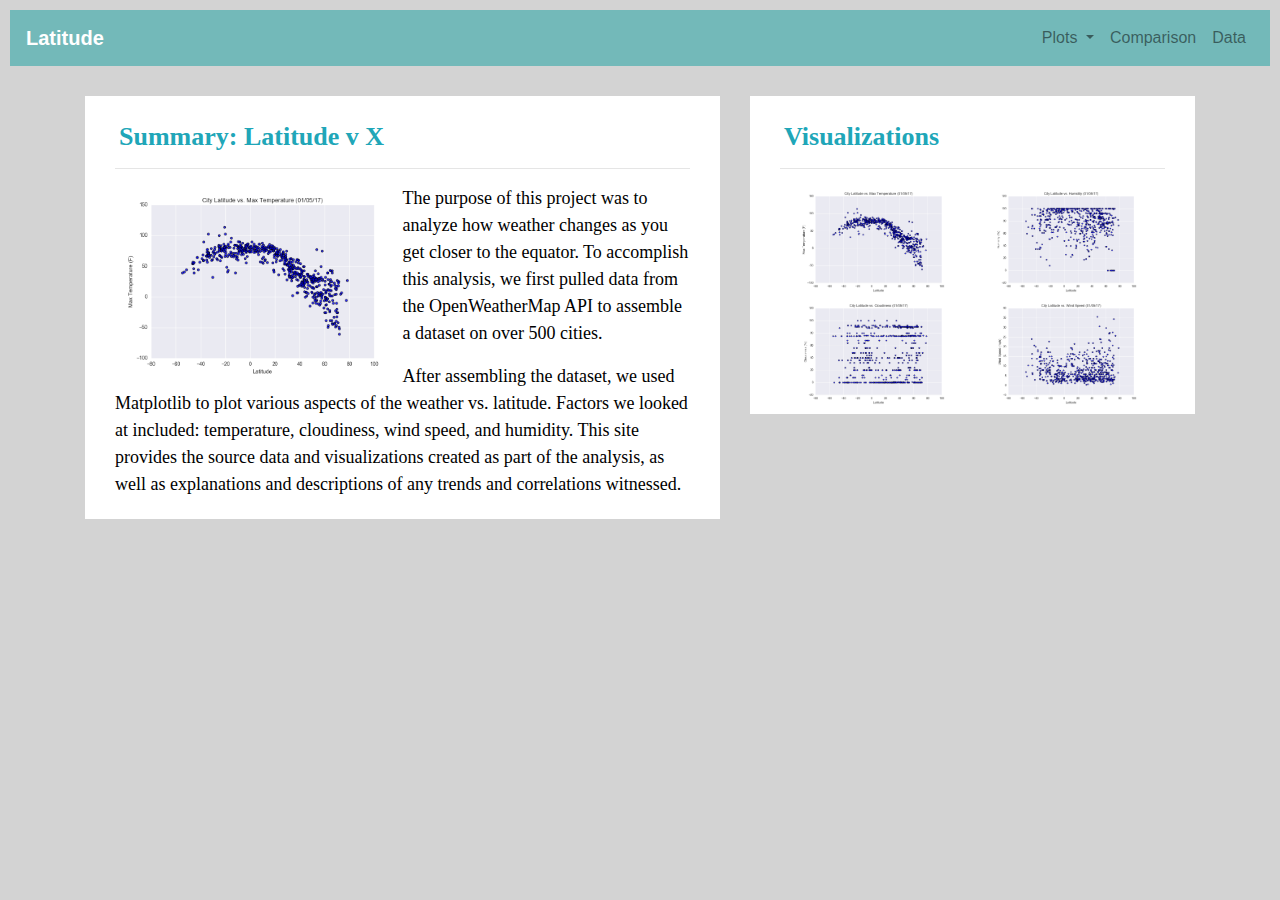
<file: index.html>
<!DOCTYPE html>
<html lang="en">
  <head>
      <meta charset="UTF-8">
      <title>Latitude vs. X</title>
      <link rel="stylesheet" href="https://stackpath.bootstrapcdn.com/bootstrap/4.3.1/css/bootstrap.min.css" integrity="sha384-ggOyR0iXCbMQv3Xipma34MD+dH/1fQ784/j6cY/iJTQUOhcWr7x9JvoRxT2MZw1T" crossorigin="anonymous">
      <link rel="stylesheet" href="style.css">
    </head>
<body>
    <nav class="navbar navbar-expand-lg navbar-light" style="background-color: #73b9b9">
        <a class="navbar-brand text-white" href="./index.html"><strong>Latitude</strong></a>
        
        <button class="navbar-toggler" type="button" data-toggle="collapse" data-target="#navbarSupportedContent" aria-controls="navbarSupportedContent" aria-expanded="false" aria-label="Toggle navigation">
          <span class="navbar-toggler-icon"></span>
        </button>
  
         
        <div class="collapse navbar-collapse" id="navbarSupportedContent">
       
                  <ul class="nav navbar-nav ml-auto">  
              <li class="nav-item dropdown">
              <a class="nav-link dropdown-toggle" href="#" id="navbarDropdown" role="button" data-toggle="dropdown" 
              aria-haspopup="true" aria-expanded="false">
                Plots
              </a>
              <div class="dropdown-menu" aria-labelledby="navbarDropdown">
                <a class="dropdown-item"  href="temp.html">Temperature</a>
                <a class="dropdown-item"  href="humidity.html">Humidity</a>
                <a class="dropdown-item"  href="cloudiness.html">Cloudiness</a>
                <a class="dropdown-item"  href="wind.html">Windspeed</a>
              </div>
            </li>
                      
            <li class="nav-item">
              <a class="nav-link" href="comparison.html">Comparison <span class="sr-only">(current)</span></a>
            </li>
                      
            <li class="nav-item">
              <a class="nav-link" href="./data.html">Data</a>
            </li>
  
          </ul>
                      
        </div>
      </nav>


    <div class="container">
        <section class="row">
            <div class="col-lg-7 col-md-12">
                <div class="plot-content">
                    <h1 class="headers">Summary: Latitude v X</h1>
                    <hr>
                    <img src="Resources/assets/images/MaxTemp.png" id="landing-image">
                    <p class=paragraph>
                        The purpose of this project was to analyze how weather changes as you get closer to the equator. To accomplish this analysis, 
                        we first pulled data from the OpenWeatherMap API to assemble a dataset on over 500 cities.
                    </p>
                    <p class="paragraph">
                        After assembling the dataset, we used Matplotlib to plot various aspects of the weather vs. latitude. Factors we looked at included: 
                        temperature, cloudiness, wind speed, and humidity. This site provides the source data and visualizations created as part of the analysis, 
                        as well as explanations and descriptions of any trends and correlations witnessed.
                    </p>
                </div>
            </div>

            <div class="col-lg-5 col-sm-12">
                <div class="visualization-content">
                  <h2 class="headers">Visualizations</h2>
                  <hr>
                  <div class="container">
        
                    <div class="row">
        
                      <div class="col-lg-6 col-sm-3">
                        <a href="./temp.html">
                        <img src="Resources/assets/images/MaxTemp.png"  alt="Latitude vs. Temperature" id="vis-image">
                        </a>
                      </div>
                  
                      <div class="col-lg-6 col-sm-3">
                        <a href="./humidity.html">
                        <img src="Resources/assets/images/Humidity.png" alt="Latitude vs. Humidity" id="vis-image">
                        </a>
                      </div>
                  
                      <div class="col-lg-6 col-sm-3">
                        <a href="./cloudiness.html">
                        <img src="Resources/assets/images/Cloudiness.png" alt="Latitude vs. Cloudiness" id="vis-image">
                        </a>
                      </div>
        
                      <div class="col-lg-6 col-sm-3">
                        <a href="./wind.html">
                        <img src="Resources/assets/images/WindSpeed.png" alt="Latitude vs. Wind Speed" id="vis-image">
                        </a>
                      </div>
                    </div>  
                </div>
                
                </div>
              </div>
        </section>
  </div> 


  <script src="https://code.jquery.com/jquery-3.3.1.slim.min.js" integrity="sha384-q8i/X+965DzO0rT7abK41JStQIAqVgRVzpbzo5smXKp4YfRvH+8abtTE1Pi6jizo" crossorigin="anonymous"></script>
  <script src="https://cdnjs.cloudflare.com/ajax/libs/popper.js/1.14.7/umd/popper.min.js" integrity="sha384-UO2eT0CpHqdSJQ6hJty5KVphtPhzWj9WO1clHTMGa3JDZwrnQq4sF86dIHNDz0W1" crossorigin="anonymous"></script>
  <script src="https://stackpath.bootstrapcdn.com/bootstrap/4.3.1/js/bootstrap.min.js" integrity="sha384-JjSmVgyd0p3pXB1rRibZUAYoIIy6OrQ6VrjIEaFf/nJGzIxFDsf4x0xIM+B07jRM" crossorigin="anonymous"></script>
</body>
</html>
</file>
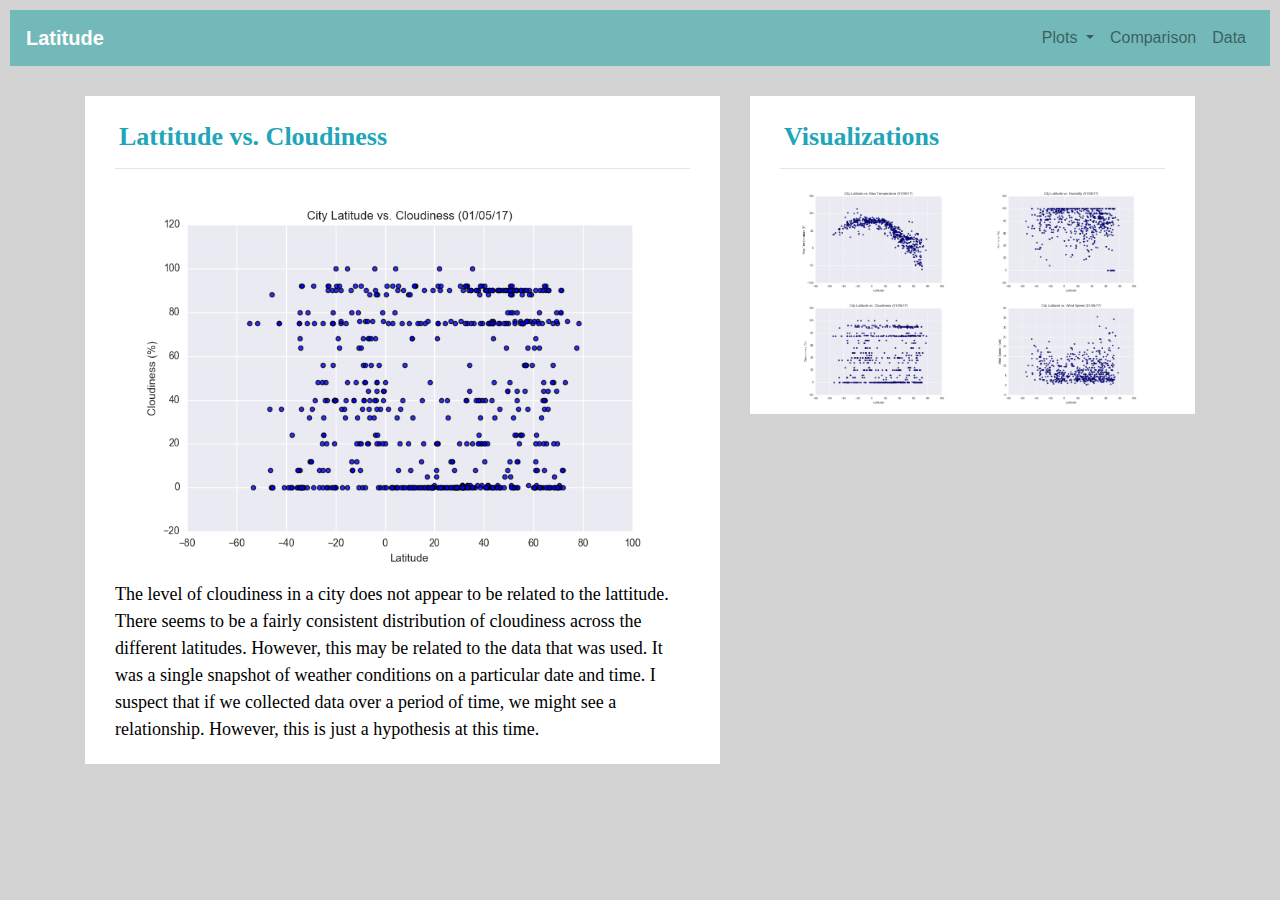
<file: cloudiness.html>
<!DOCTYPE html>
<html lang="en">
  <head>
      <meta charset="UTF-8">
      <title>Latitude vs. X: Cloudiness</title>
      <link rel="stylesheet" href="https://stackpath.bootstrapcdn.com/bootstrap/4.3.1/css/bootstrap.min.css" integrity="sha384-ggOyR0iXCbMQv3Xipma34MD+dH/1fQ784/j6cY/iJTQUOhcWr7x9JvoRxT2MZw1T" crossorigin="anonymous">
      <link rel="stylesheet" href="style.css">
    </head>
<body>
    <nav class="navbar navbar-expand-lg navbar-light" style="background-color: #73b9b9">
        <a class="navbar-brand text-white" href="./index.html"><strong>Latitude</strong></a>
        
        <button class="navbar-toggler" type="button" data-toggle="collapse" data-target="#navbarSupportedContent" aria-controls="navbarSupportedContent" aria-expanded="false" aria-label="Toggle navigation">
          <span class="navbar-toggler-icon"></span>
        </button>
  
         
        <div class="collapse navbar-collapse" id="navbarSupportedContent">
       
                  <ul class="nav navbar-nav ml-auto">  
              <li class="nav-item dropdown">
              <a class="nav-link dropdown-toggle" href="#" id="navbarDropdown" role="button" data-toggle="dropdown" 
              aria-haspopup="true" aria-expanded="false">
                Plots
              </a>
              <div class="dropdown-menu" aria-labelledby="navbarDropdown">
                <a class="dropdown-item"  href="temp.html">Temperature</a>
                <a class="dropdown-item"  href="humidity.html">Humidity</a>
                <a class="dropdown-item active"  href="cloudiness.html">Cloudiness</a>
                <a class="dropdown-item"  href="wind.html">Windspeed</a>
              </div>
            </li>
                      
            <li class="nav-item">
              <a class="nav-link" href="comparison.html">Comparison <span class="sr-only">(current)</span></a>
            </li>
                      
            <li class="nav-item">
              <a class="nav-link" href="./data.html">Data</a>
            </li>
  
          </ul>
                      
        </div>
      </nav>


    <div class="container">
        <section class="row">
            <div class="col-lg-7 col-md-12">
                <div class="plot-content">
                    <h1 class="headers">Lattitude vs. Cloudiness</h1>
                    <hr>
                    <img src="Resources/assets/images/Cloudiness.png" id="vis-image">
                    <p class=paragraph>
                        The level of cloudiness in a city does not appear to be related to the lattitude.  There
              seems to be a fairly consistent distribution of cloudiness across the different latitudes.  
              However, this may be related to the data that was used.  It was a single snapshot of weather
              conditions on a particular date and time.  I suspect that if we collected data over a period of
              time, we might see a relationship.  However, this is just a hypothesis at this time.
                    </p>
                </div>
            </div>

            <div class="col-lg-5 col-sm-12">
                <div class="visualization-content">
                  <h2 class="headers">Visualizations</h2>
                  <hr>
                  <div class="container">
        
                    <div class="row">
        
                      <div class="col-lg-6 col-sm-3">
                        <a href="./temp.html">
                        <img src="Resources/assets/images/MaxTemp.png"  alt="Latitude vs. Temperature" id="vis-image">
                        </a>
                      </div>
                  
                      <div class="col-lg-6 col-sm-3">
                        <a href="./humidity.html">
                        <img src="Resources/assets/images/Humidity.png" alt="Latitude vs. Humidity" id="vis-image">
                        </a>
                      </div>
                  
                      <div class="col-lg-6 col-sm-3">
                        <a href="./cloudiness.html">
                        <img src="Resources/assets/images/Cloudiness.png" alt="Latitude vs. Cloudiness" id="vis-image">
                        </a>
                      </div>
        
                      <div class="col-lg-6 col-sm-3">
                        <a href="./wind.html">
                        <img src="Resources/assets/images/WindSpeed.png" alt="Latitude vs. Wind Speed" id="vis-image">
                        </a>
                      </div>
                    </div>  
                </div>
                
                </div>
              </div>
        </section>
  </div> 


  <script src="https://code.jquery.com/jquery-3.3.1.slim.min.js" integrity="sha384-q8i/X+965DzO0rT7abK41JStQIAqVgRVzpbzo5smXKp4YfRvH+8abtTE1Pi6jizo" crossorigin="anonymous"></script>
  <script src="https://cdnjs.cloudflare.com/ajax/libs/popper.js/1.14.7/umd/popper.min.js" integrity="sha384-UO2eT0CpHqdSJQ6hJty5KVphtPhzWj9WO1clHTMGa3JDZwrnQq4sF86dIHNDz0W1" crossorigin="anonymous"></script>
  <script src="https://stackpath.bootstrapcdn.com/bootstrap/4.3.1/js/bootstrap.min.js" integrity="sha384-JjSmVgyd0p3pXB1rRibZUAYoIIy6OrQ6VrjIEaFf/nJGzIxFDsf4x0xIM+B07jRM" crossorigin="anonymous"></script>
</body>
</html>
</file>
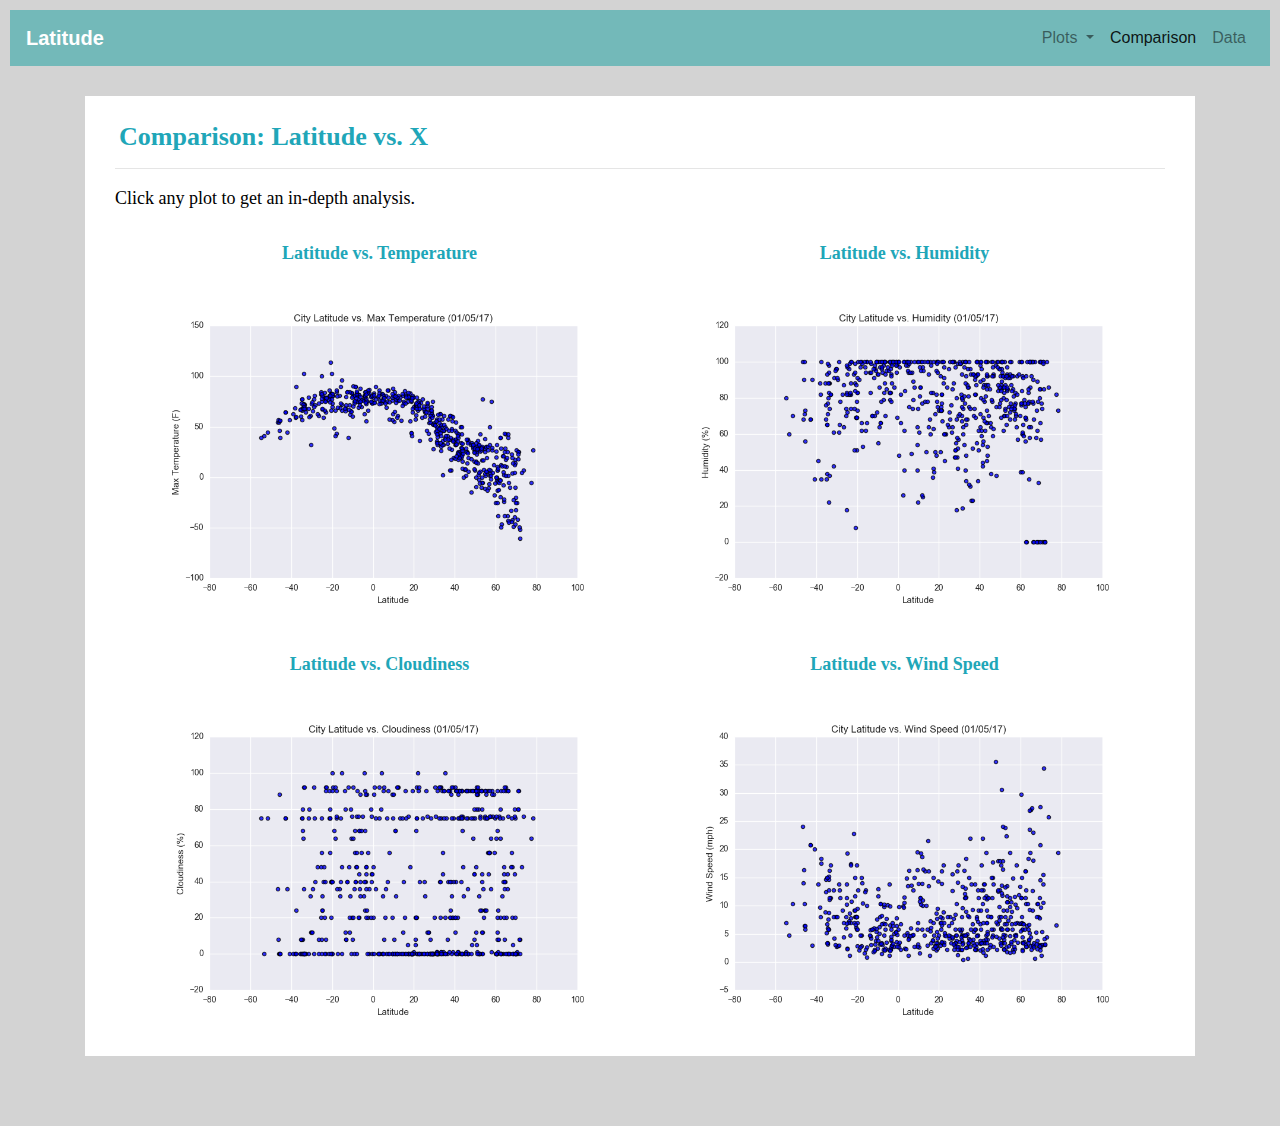
<file: comparison.html>
<!DOCTYPE html>
<html lang="en">
  <head>
      <meta charset="UTF-8">
      <title>Latitude vs. X: Comparison</title>
      <link rel="stylesheet" href="https://stackpath.bootstrapcdn.com/bootstrap/4.3.1/css/bootstrap.min.css" integrity="sha384-ggOyR0iXCbMQv3Xipma34MD+dH/1fQ784/j6cY/iJTQUOhcWr7x9JvoRxT2MZw1T" crossorigin="anonymous">
      <link rel="stylesheet" href="style.css">
    </head>
<body>
    <nav class="navbar navbar-expand-lg navbar-light" style="background-color: #73b9b9">
        <a class="navbar-brand text-white" href="./index.html"><strong>Latitude</strong></a>
        
        <button class="navbar-toggler" type="button" data-toggle="collapse" data-target="#navbarSupportedContent" aria-controls="navbarSupportedContent" aria-expanded="false" aria-label="Toggle navigation">
          <span class="navbar-toggler-icon"></span>
        </button>
  
         
        <div class="collapse navbar-collapse" id="navbarSupportedContent">
       
                  <ul class="nav navbar-nav ml-auto">  
              <li class="nav-item dropdown">
              <a class="nav-link dropdown-toggle" href="#" id="navbarDropdown" role="button" data-toggle="dropdown" 
              aria-haspopup="true" aria-expanded="false">
                Plots
              </a>
              <div class="dropdown-menu" aria-labelledby="navbarDropdown">
                <a class="dropdown-item"  href="temp.html">Temperature</a>
                <a class="dropdown-item"  href="humidity.html">Humidity</a>
                <a class="dropdown-item"  href="cloudiness.html">Cloudiness</a>
                <a class="dropdown-item"  href="wind.html">Windspeed</a>
              </div>
            </li>
                      
            <li class="nav-item active">
              <a class="nav-link" href="comparison.html">Comparison <span class="sr-only">(current)</span></a>
            </li>
                      
            <li class="nav-item">
              <a class="nav-link" href="./data.html">Data</a>
            </li>
  
          </ul>
                      
        </div>
      </nav>


    <div class="container">
        <section class="row">

            <div class="col-lg-12 col-sm-12">
                <div class="visualization-content">
                  <h1 class="headers">Comparison: Latitude vs. X</h1>
                  <hr>
                  <p class=paragraph>Click any plot to get an in-depth analysis.</p>
                  <div class="container">
        
                    <div class="row">
        
                      <div class="col-lg-6 col-sm-12">
                        <h1 class="subheaders">Latitude vs. Temperature</h1>
                        <a href="./temp.html">
                        <img src="Resources/assets/images/MaxTemp.png"  alt="Latitude vs. Temperature" id="compare-image">
                        </a>
                      </div>
                  
                      <div class="col-lg-6 col-sm-12">
                        <h1 class="subheaders">Latitude vs. Humidity</h1>
                        <a href="./humidity.html">
                        <img src="Resources/assets/images/Humidity.png" alt="Latitude vs. Humidity" id="compare-image">
                        </a>
                      </div>
                  
                      <div class="col-lg-6 col-sm-12">
                        <h1 class="subheaders">Latitude vs. Cloudiness</h1>
                        <a href="./cloudiness.html">
                        <img src="Resources/assets/images/Cloudiness.png" alt="Latitude vs. Cloudiness" id="compare-image">
                        </a>
                      </div>
        
                      <div class="col-lg-6 col-sm-12">
                        <h1 class="subheaders">Latitude vs. Wind Speed</h1>
                        <a href="./wind.html">
                        <img src="Resources/assets/images/WindSpeed.png" alt="Latitude vs. Wind Speed" id="compare-image">
                        </a>
                      </div>
                    </div>  
                </div>
                
                </div>
              </div>
        </section>
  </div> 


  <script src="https://code.jquery.com/jquery-3.3.1.slim.min.js" integrity="sha384-q8i/X+965DzO0rT7abK41JStQIAqVgRVzpbzo5smXKp4YfRvH+8abtTE1Pi6jizo" crossorigin="anonymous"></script>
  <script src="https://cdnjs.cloudflare.com/ajax/libs/popper.js/1.14.7/umd/popper.min.js" integrity="sha384-UO2eT0CpHqdSJQ6hJty5KVphtPhzWj9WO1clHTMGa3JDZwrnQq4sF86dIHNDz0W1" crossorigin="anonymous"></script>
  <script src="https://stackpath.bootstrapcdn.com/bootstrap/4.3.1/js/bootstrap.min.js" integrity="sha384-JjSmVgyd0p3pXB1rRibZUAYoIIy6OrQ6VrjIEaFf/nJGzIxFDsf4x0xIM+B07jRM" crossorigin="anonymous"></script>
</body>
</html>
</file>
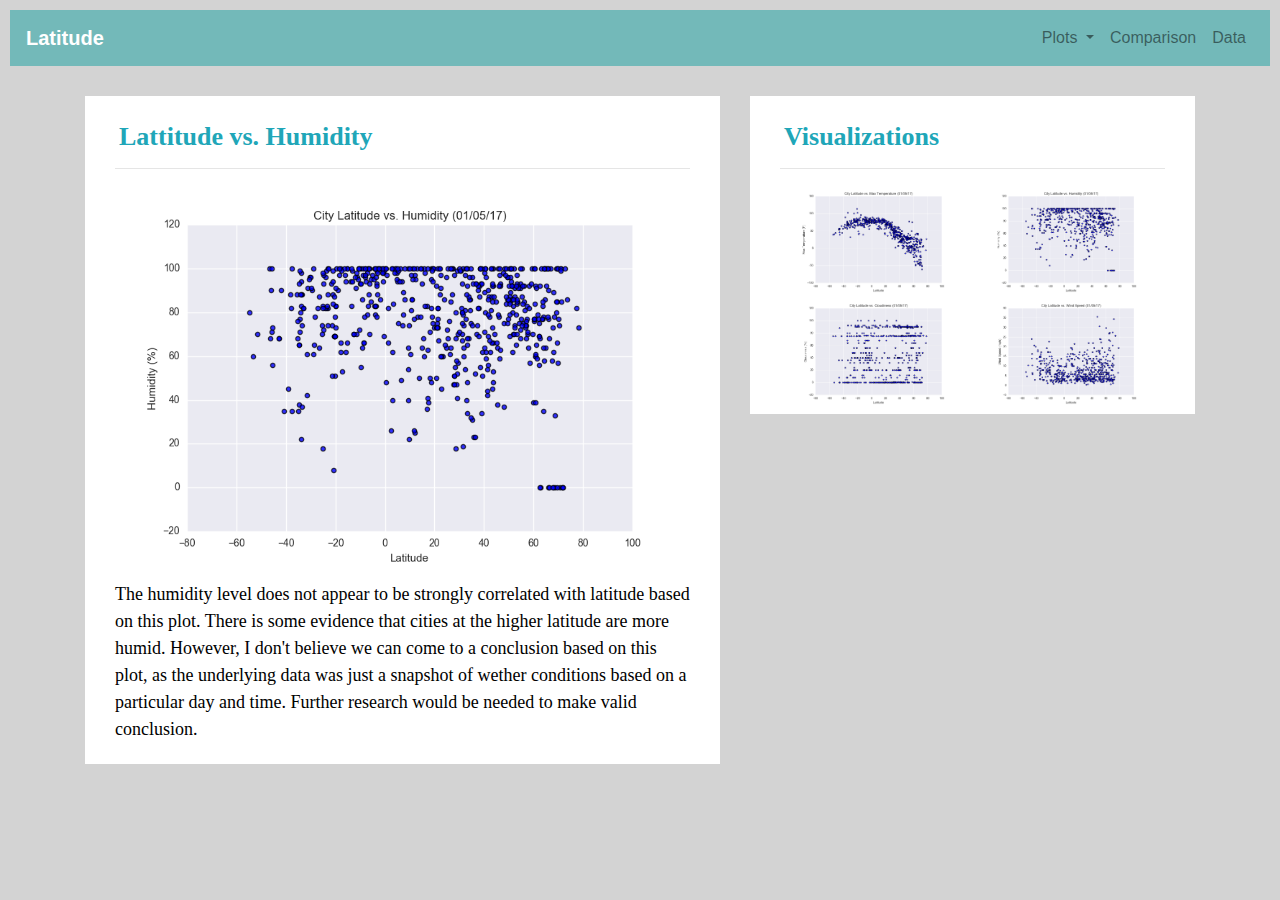
<file: humidity.html>
<!DOCTYPE html>
<html lang="en">
  <head>
      <meta charset="UTF-8">
      <title>Latitude vs. X: Humidity</title>
      <link rel="stylesheet" href="https://stackpath.bootstrapcdn.com/bootstrap/4.3.1/css/bootstrap.min.css" integrity="sha384-ggOyR0iXCbMQv3Xipma34MD+dH/1fQ784/j6cY/iJTQUOhcWr7x9JvoRxT2MZw1T" crossorigin="anonymous">
      <link rel="stylesheet" href="style.css">
    </head>
<body>
    <nav class="navbar navbar-expand-lg navbar-light" style="background-color: #73b9b9">
        <a class="navbar-brand text-white" href="./index.html"><strong>Latitude</strong></a>
        
        <button class="navbar-toggler" type="button" data-toggle="collapse" data-target="#navbarSupportedContent" aria-controls="navbarSupportedContent" aria-expanded="false" aria-label="Toggle navigation">
          <span class="navbar-toggler-icon"></span>
        </button>
  
         
        <div class="collapse navbar-collapse" id="navbarSupportedContent">
       
                  <ul class="nav navbar-nav ml-auto">  
              <li class="nav-item dropdown">
              <a class="nav-link dropdown-toggle" href="#" id="navbarDropdown" role="button" data-toggle="dropdown" 
              aria-haspopup="true" aria-expanded="false">
                Plots
              </a>
              <div class="dropdown-menu" aria-labelledby="navbarDropdown">
                <a class="dropdown-item"  href="temp.html">Temperature</a>
                <a class="dropdown-item active"  href="humidity.html">Humidity</a>
                <a class="dropdown-item"  href="cloudiness.html">Cloudiness</a>
                <a class="dropdown-item"  href="wind.html">Windspeed</a>
              </div>
            </li>
                      
            <li class="nav-item">
              <a class="nav-link" href="comparison.html">Comparison <span class="sr-only">(current)</span></a>
            </li>
                      
            <li class="nav-item">
              <a class="nav-link" href="./data.html">Data</a>
            </li>
  
          </ul>
                      
        </div>
      </nav>


    <div class="container">
        <section class="row">
            <div class="col-lg-7 col-md-12">
                <div class="plot-content">
                    <h1 class="headers">Lattitude vs. Humidity</h1>
                    <hr>
                    <img src="Resources/assets/images/Humidity.png" id="vis-image">
                    <p class=paragraph>
                        The humidity level does not appear to be strongly correlated with latitude based on this plot.  
              There is some evidence that cities at the higher latitude are more humid.  However, I don't believe
              we can come to a conclusion based on this plot, as the underlying data was just a snapshot
              of wether conditions based on a particular day and time.  Further research would be needed
              to make valid conclusion.
                    </p>
                </div>
            </div>

            <div class="col-lg-5 col-sm-12">
                <div class="visualization-content">
                  <h2 class="headers">Visualizations</h2>
                  <hr>
                  <div class="container">
        
                    <div class="row">
        
                      <div class="col-lg-6 col-sm-3">
                        <a href="./temp.html">
                        <img src="Resources/assets/images/MaxTemp.png"  alt="Latitude vs. Temperature" id="vis-image">
                        </a>
                      </div>
                  
                      <div class="col-lg-6 col-sm-3">
                        <a href="./humidity.html">
                        <img src="Resources/assets/images/Humidity.png" alt="Latitude vs. Humidity" id="vis-image">
                        </a>
                      </div>
                  
                      <div class="col-lg-6 col-sm-3">
                        <a href="./cloudiness.html">
                        <img src="Resources/assets/images/Cloudiness.png" alt="Latitude vs. Cloudiness" id="vis-image">
                        </a>
                      </div>
        
                      <div class="col-lg-6 col-sm-3">
                        <a href="./wind.html">
                        <img src="Resources/assets/images/WindSpeed.png" alt="Latitude vs. Wind Speed" id="vis-image">
                        </a>
                      </div>
                    </div>  
                </div>
                
                </div>
              </div>
        </section>
  </div> 


  <script src="https://code.jquery.com/jquery-3.3.1.slim.min.js" integrity="sha384-q8i/X+965DzO0rT7abK41JStQIAqVgRVzpbzo5smXKp4YfRvH+8abtTE1Pi6jizo" crossorigin="anonymous"></script>
  <script src="https://cdnjs.cloudflare.com/ajax/libs/popper.js/1.14.7/umd/popper.min.js" integrity="sha384-UO2eT0CpHqdSJQ6hJty5KVphtPhzWj9WO1clHTMGa3JDZwrnQq4sF86dIHNDz0W1" crossorigin="anonymous"></script>
  <script src="https://stackpath.bootstrapcdn.com/bootstrap/4.3.1/js/bootstrap.min.js" integrity="sha384-JjSmVgyd0p3pXB1rRibZUAYoIIy6OrQ6VrjIEaFf/nJGzIxFDsf4x0xIM+B07jRM" crossorigin="anonymous"></script>
</body>
</html>
</file>
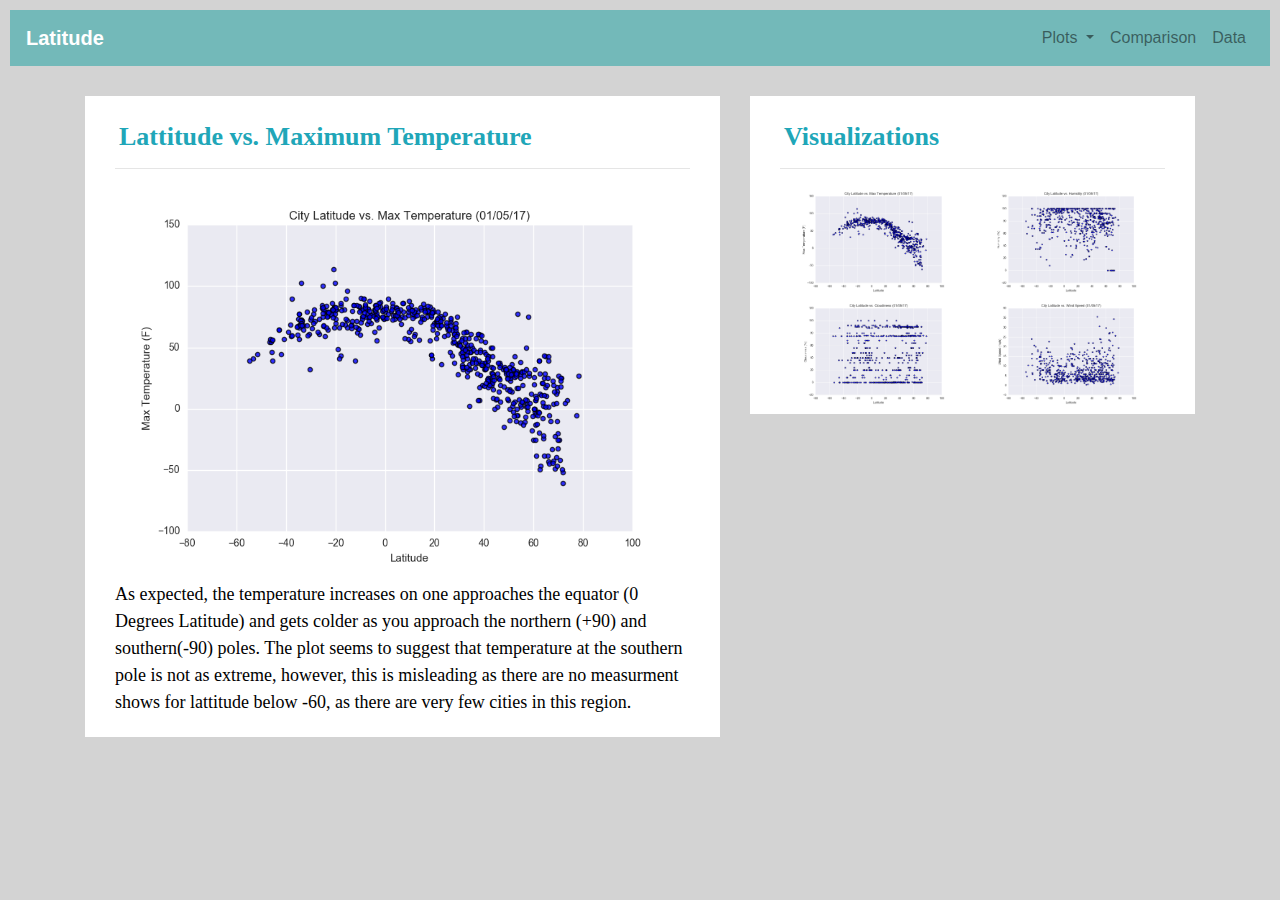
<file: temp.html>
<!DOCTYPE html>
<html lang="en">
  <head>
      <meta charset="UTF-8">
      <title>Latitude vs. X: Max Temperature</title>
      <link rel="stylesheet" href="https://stackpath.bootstrapcdn.com/bootstrap/4.3.1/css/bootstrap.min.css" integrity="sha384-ggOyR0iXCbMQv3Xipma34MD+dH/1fQ784/j6cY/iJTQUOhcWr7x9JvoRxT2MZw1T" crossorigin="anonymous">
      <link rel="stylesheet" href="style.css">
    </head>
<body>
    <nav class="navbar navbar-expand-lg navbar-light" style="background-color: #73b9b9">
        <a class="navbar-brand text-white" href="./index.html"><strong>Latitude</strong></a>
        
        <button class="navbar-toggler" type="button" data-toggle="collapse" data-target="#navbarSupportedContent" aria-controls="navbarSupportedContent" aria-expanded="false" aria-label="Toggle navigation">
          <span class="navbar-toggler-icon"></span>
        </button>
  
         
        <div class="collapse navbar-collapse" id="navbarSupportedContent">
       
                  <ul class="nav navbar-nav ml-auto">  
              <li class="nav-item dropdown">
              <a class="nav-link dropdown-toggle" href="#" id="navbarDropdown" role="button" data-toggle="dropdown" 
              aria-haspopup="true" aria-expanded="false">
                Plots
              </a>
              <div class="dropdown-menu" aria-labelledby="navbarDropdown">
                <a class="dropdown-item active"  href="temp.html">Temperature</a>
                <a class="dropdown-item"  href="humidity.html">Humidity</a>
                <a class="dropdown-item"  href="cloudiness.html">Cloudiness</a>
                <a class="dropdown-item"  href="wind.html">Windspeed</a>
              </div>
            </li>
                      
            <li class="nav-item">
              <a class="nav-link" href="comparison.html">Comparison <span class="sr-only">(current)</span></a>
            </li>
                      
            <li class="nav-item">
              <a class="nav-link" href="./data.html">Data</a>
            </li>
  
          </ul>
                      
        </div>
      </nav>


    <div class="container">
        <section class="row">
            <div class="col-lg-7 col-md-12">
                <div class="plot-content">
                    <h1 class="headers">Lattitude vs. Maximum Temperature</h1>
                    <hr>
                    <img src="Resources/assets/images/MaxTemp.png" id="vis-image">
                    <p class=paragraph>
                        As expected, the temperature increases on one approaches the equator (0 Degrees Latitude) and gets 
              colder as you approach the northern (+90) and southern(-90) poles.  The plot seems to suggest that 
              temperature at the southern pole is not as extreme, however, this is misleading as there are no 
              measurment shows for lattitude below -60, as there are very few cities in this region.
                    </p>
                </div>
            </div>

            <div class="col-lg-5 col-sm-12">
                <div class="visualization-content">
                  <h2 class="headers">Visualizations</h2>
                  <hr>
                  <div class="container">
        
                    <div class="row">
        
                      <div class="col-lg-6 col-sm-3">
                        <a href="./temp.html">
                        <img src="Resources/assets/images/MaxTemp.png"  alt="Latitude vs. Temperature" id="vis-image">
                        </a>
                      </div>
                  
                      <div class="col-lg-6 col-sm-3">
                        <a href="./humidity.html">
                        <img src="Resources/assets/images/Humidity.png" alt="Latitude vs. Humidity" id="vis-image">
                        </a>
                      </div>
                  
                      <div class="col-lg-6 col-sm-3">
                        <a href="./cloudiness.html">
                        <img src="Resources/assets/images/Cloudiness.png" alt="Latitude vs. Cloudiness" id="vis-image">
                        </a>
                      </div>
        
                      <div class="col-lg-6 col-sm-3">
                        <a href="./wind.html">
                        <img src="Resources/assets/images/WindSpeed.png" alt="Latitude vs. Wind Speed" id="vis-image">
                        </a>
                      </div>
                    </div>  
                </div>
                
                </div>
              </div>
        </section>
  </div> 


  <script src="https://code.jquery.com/jquery-3.3.1.slim.min.js" integrity="sha384-q8i/X+965DzO0rT7abK41JStQIAqVgRVzpbzo5smXKp4YfRvH+8abtTE1Pi6jizo" crossorigin="anonymous"></script>
  <script src="https://cdnjs.cloudflare.com/ajax/libs/popper.js/1.14.7/umd/popper.min.js" integrity="sha384-UO2eT0CpHqdSJQ6hJty5KVphtPhzWj9WO1clHTMGa3JDZwrnQq4sF86dIHNDz0W1" crossorigin="anonymous"></script>
  <script src="https://stackpath.bootstrapcdn.com/bootstrap/4.3.1/js/bootstrap.min.js" integrity="sha384-JjSmVgyd0p3pXB1rRibZUAYoIIy6OrQ6VrjIEaFf/nJGzIxFDsf4x0xIM+B07jRM" crossorigin="anonymous"></script>
</body>
</html>
</file>
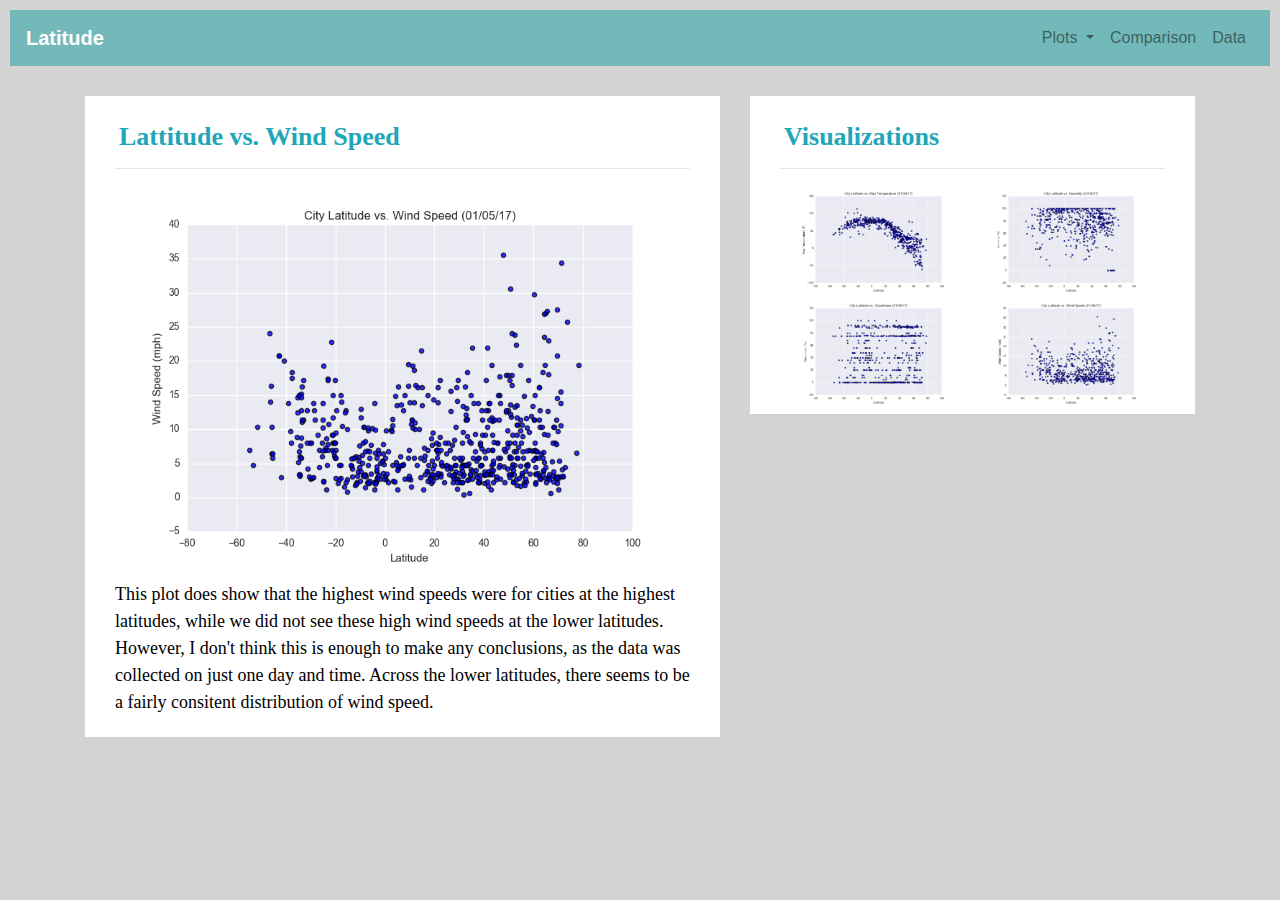
<file: wind.html>
<!DOCTYPE html>
<html lang="en">
  <head>
      <meta charset="UTF-8">
      <title>Latitude vs. X: Windspeed</title>
      <link rel="stylesheet" href="https://stackpath.bootstrapcdn.com/bootstrap/4.3.1/css/bootstrap.min.css" integrity="sha384-ggOyR0iXCbMQv3Xipma34MD+dH/1fQ784/j6cY/iJTQUOhcWr7x9JvoRxT2MZw1T" crossorigin="anonymous">
      <link rel="stylesheet" href="style.css">
    </head>
<body>
    <nav class="navbar navbar-expand-lg navbar-light" style="background-color: #73b9b9">
        <a class="navbar-brand text-white" href="./index.html"><strong>Latitude</strong></a>
        
        <button class="navbar-toggler" type="button" data-toggle="collapse" data-target="#navbarSupportedContent" aria-controls="navbarSupportedContent" aria-expanded="false" aria-label="Toggle navigation">
          <span class="navbar-toggler-icon"></span>
        </button>
  
         
        <div class="collapse navbar-collapse" id="navbarSupportedContent">
       
                  <ul class="nav navbar-nav ml-auto">  
              <li class="nav-item dropdown">
              <a class="nav-link dropdown-toggle" href="#" id="navbarDropdown" role="button" data-toggle="dropdown" 
              aria-haspopup="true" aria-expanded="false">
                Plots
              </a>
              <div class="dropdown-menu" aria-labelledby="navbarDropdown">
                <a class="dropdown-item"  href="temp.html">Temperature</a>
                <a class="dropdown-item"  href="humidity.html">Humidity</a>
                <a class="dropdown-item"  href="cloudiness.html">Cloudiness</a>
                <a class="dropdown-item active"  href="wind.html">Windspeed</a>
              </div>
            </li>
                      
            <li class="nav-item">
              <a class="nav-link" href="comparison.html">Comparison <span class="sr-only">(current)</span></a>
            </li>
                      
            <li class="nav-item">
              <a class="nav-link" href="./data.html">Data</a>
            </li>
  
          </ul>
                      
        </div>
      </nav>


    <div class="container">
        <section class="row">
            <div class="col-lg-7 col-md-12">
                <div class="plot-content">
                    <h1 class="headers">Lattitude vs. Wind Speed</h1>
                    <hr>
                    <img src="Resources/assets/images/WindSpeed.png" id="vis-image">
                    <p class=paragraph>
                        This plot does show that the highest wind speeds were for cities at the highest latitudes, while  
            we did not see these high wind speeds at the lower latitudes.  However, I don't think this is 
            enough to make any conclusions, as the data was collected on just one day and time.  Across the 
            lower latitudes, there seems to be a fairly consitent distribution of wind speed.  
                    </p>
                </div>
            </div>

            <div class="col-lg-5 col-sm-12">
                <div class="visualization-content">
                  <h2 class="headers">Visualizations</h2>
                  <hr>
                  <div class="container">
        
                    <div class="row">
        
                      <div class="col-lg-6 col-sm-3">
                        <a href="./temp.html">
                        <img src="Resources/assets/images/MaxTemp.png"  alt="Latitude vs. Temperature" id="vis-image">
                        </a>
                      </div>
                  
                      <div class="col-lg-6 col-sm-3">
                        <a href="./humidity.html">
                        <img src="Resources/assets/images/Humidity.png" alt="Latitude vs. Humidity" id="vis-image">
                        </a>
                      </div>
                  
                      <div class="col-lg-6 col-sm-3">
                        <a href="./cloudiness.html">
                        <img src="Resources/assets/images/Cloudiness.png" alt="Latitude vs. Cloudiness" id="vis-image">
                        </a>
                      </div>
        
                      <div class="col-lg-6 col-sm-3">
                        <a href="./wind.html">
                        <img src="Resources/assets/images/WindSpeed.png" alt="Latitude vs. Wind Speed" id="vis-image">
                        </a>
                      </div>
                    </div>  
                </div>
                
                </div>
              </div>
        </section>
  </div> 


  <script src="https://code.jquery.com/jquery-3.3.1.slim.min.js" integrity="sha384-q8i/X+965DzO0rT7abK41JStQIAqVgRVzpbzo5smXKp4YfRvH+8abtTE1Pi6jizo" crossorigin="anonymous"></script>
  <script src="https://cdnjs.cloudflare.com/ajax/libs/popper.js/1.14.7/umd/popper.min.js" integrity="sha384-UO2eT0CpHqdSJQ6hJty5KVphtPhzWj9WO1clHTMGa3JDZwrnQq4sF86dIHNDz0W1" crossorigin="anonymous"></script>
  <script src="https://stackpath.bootstrapcdn.com/bootstrap/4.3.1/js/bootstrap.min.js" integrity="sha384-JjSmVgyd0p3pXB1rRibZUAYoIIy6OrQ6VrjIEaFf/nJGzIxFDsf4x0xIM+B07jRM" crossorigin="anonymous"></script>
</body>
</html>
</file>
<file: style.css>
body {
	background-color: lightgrey;
	padding: 10px
}

.headers {
    padding-top: 15px; 
	padding-left: 4px;
	color: rgb(32, 166, 184);
	font-size: 26px;
	font-weight: bold;
	font-family: Georgia, Times, "Times New Roman", serif;
}

.subheaders {
	padding-top: 15px; 
	padding-left: 4px;
	color: rgb(32, 166, 184);
	font-size: 18px;
	font-weight: bold;
	font-family: Georgia, Times, "Times New Roman", serif;
	text-align: center
}

.paragraph {
    font-size: 18px;
    font-family: Georgia, Times, "Times New Roman", serif;
}

.plot-content {
    margin-top: 30px;
	margin-bottom: 60px;
	padding: 10px 30px 5px;
	color: black;
	background-color: white;
}

.table-content {
    margin-top: 30px;
	margin-bottom: 60px;
	padding: 10px 30px 5px;
	color: black;
	background-color: white;
}

.visualization-content {
    margin-top: 30px;
	margin-bottom: 60px;
	padding: 10px 30px 5px;
	color: black;
	background-color: white;
}

#landing-image{
        float: left;
        width: 50%;
        height: 50%;
      }

#vis-image {
    float: left;
    width: 100%;
    height: 100%;
}

#compare-image {
	float: left;
	padding: 10px;
	width: 100%;
	margin: 10px
}
</file>
